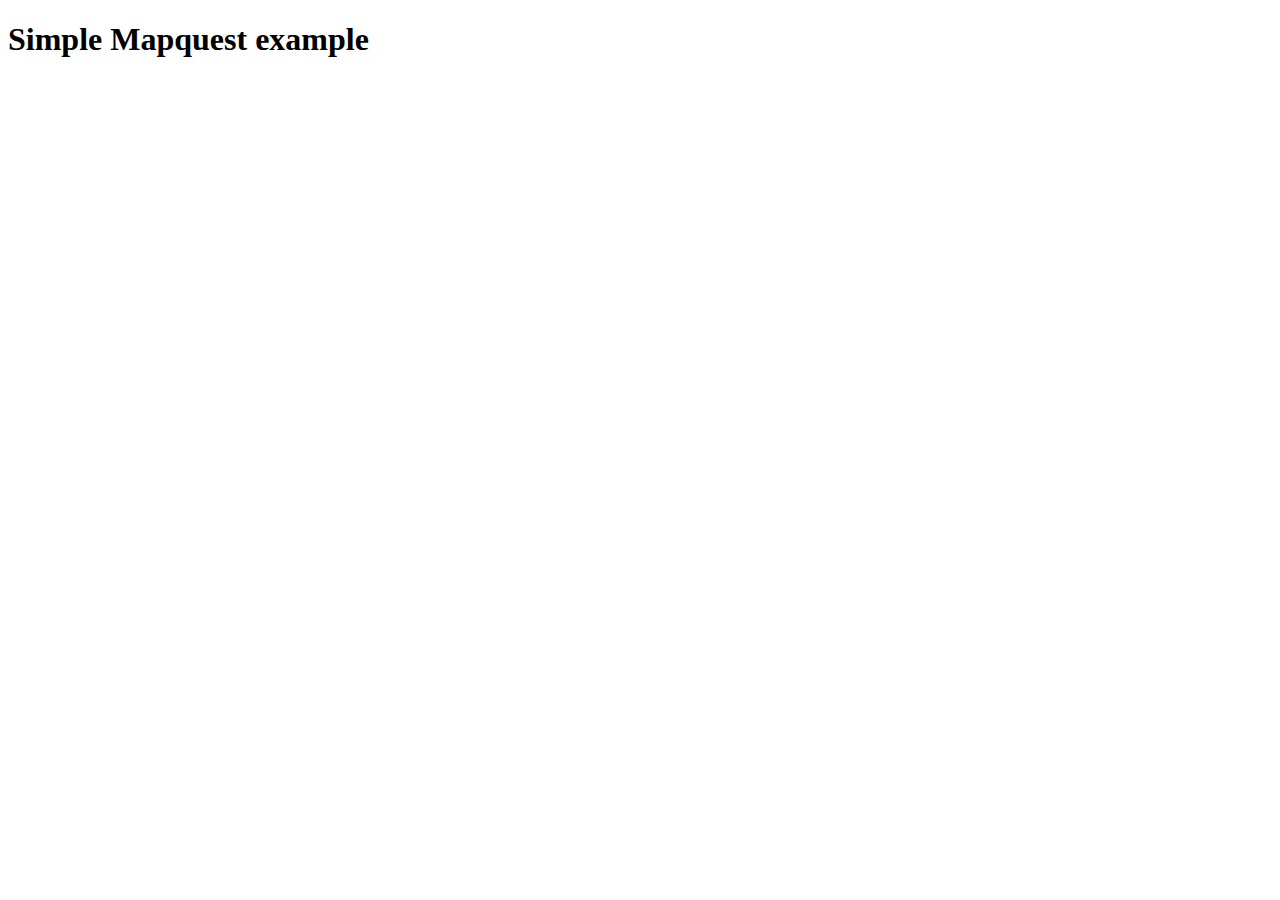
<file: 3rd party apis/index.html>
<!DOCTYPE html>
<html lang="en-US">
  <head>
    <meta charset="utf-8">
    <meta name="viewport" content="width=device-width, initial-scale=1.0">
    <title>Mapquest example</title>
    <script src="https://api.mqcdn.com/sdk/mapquest-js/v1.3.2/mapquest.js" defer></script>
    <script src="script.js" defer></script>
    <link type="text/css" rel="stylesheet" href="https://api.mqcdn.com/sdk/mapquest-js/v1.3.2/mapquest.css"/>
    <link href="style.css" rel="stylesheet">
  </head>
  <body>
    <h1>Simple Mapquest example</h1>

    <div id="map"></div>
  </body>
</html>
</file>
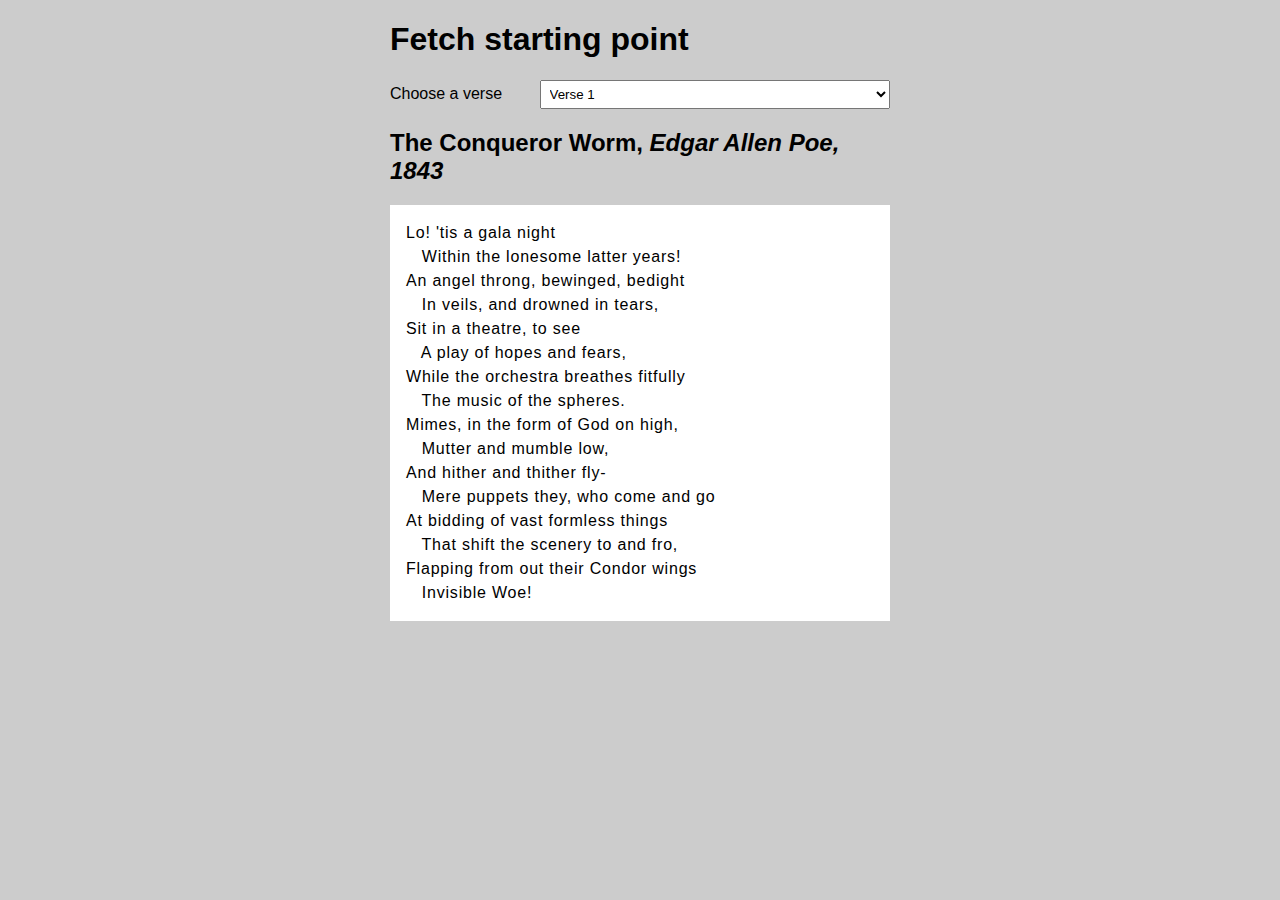
<file: api fetch and dom/index.html>
<!DOCTYPE html>
<html lang="en-US">
  <head>
    <meta charset="utf-8" />
    <meta name="viewport" content="width=device-width, initial-scale=1.0" />

    <title>Fetch starting point</title>

    <style>
      html,
      pre {
        font-family: sans-serif;
      }

      body {
        width: 500px;
        margin: 0 auto;
        background-color: #ccc;
      }

      pre {
        line-height: 1.5;
        letter-spacing: 0.05rem;
        padding: 1rem;
        background-color: white;
      }

      label {
        width: 200px;
        margin-right: 33px;
      }

      select {
        width: 350px;
        padding: 5px;
      }
    </style>
  </head>

  <body>
    <h1>Fetch starting point</h1>

    <form>
      <label for="verse-choose">Choose a verse</label>
      <select id="verse-choose" name="verse-choose">
        <option>Verse 1</option>
        <option>Verse 2</option>
        <option>Verse 3</option>
        <option>Verse 4</option>
      </select>
    </form>

    <h2>The Conqueror Worm, <em>Edgar Allen Poe, 1843</em></h2>

    <pre></pre>

    <script>
        const verseChoose = document.querySelector("select");
        const poemDisplay = document.querySelector("pre");

        verseChoose.addEventListener("change", () => {
            const verse = verseChoose.value;
            updateDisplay(verse);
        });

        function updateDisplay(verse) {
            verse = verse.replace(" ", "").toLowerCase();
            const url = `${verse}.txt`;
        

        fetch(url)
            .then((response)=>{
                if(!response.ok){
                    throw new Error(response.statusText);
                }
                return response.text();
            })
            .then((text)=>{
                poemDisplay.textContent = text;
            })

            .catch((error)=>{
                poemDisplay.textContent = "Error";
            });
        }
        updateDisplay("Verse 1");
        verseChoose.value = "Verse 1";

    </script>
  </body>
</html>
</file>
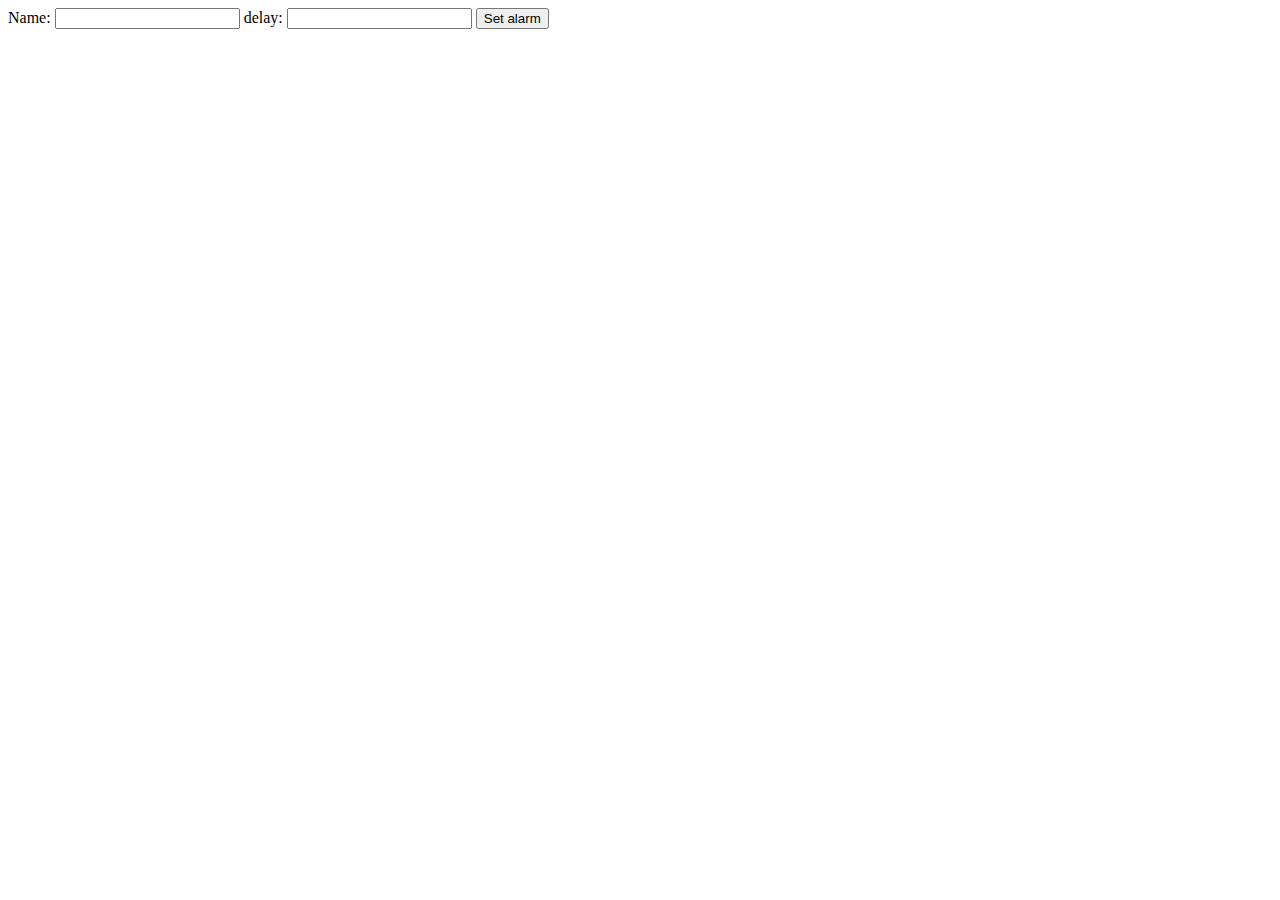
<file: api/index.html>
<!DOCTYPE html>
<html lang="en">
<head>
    <meta charset="UTF-8">
    <meta name="viewport" content="width=device-width, initial-scale=1.0">
    <title>Document</title>
</head>
<body>
    <label for="">Name:
        <input type="text" id="name">
    </label>
    <label for="">delay:
        <input type="text" id="delay">
    </label>
    <button id="set-alarm">Set alarm</button>
    <div id="output"></div>
    <script src="main.js"></script>
</body>
</html>
</file>
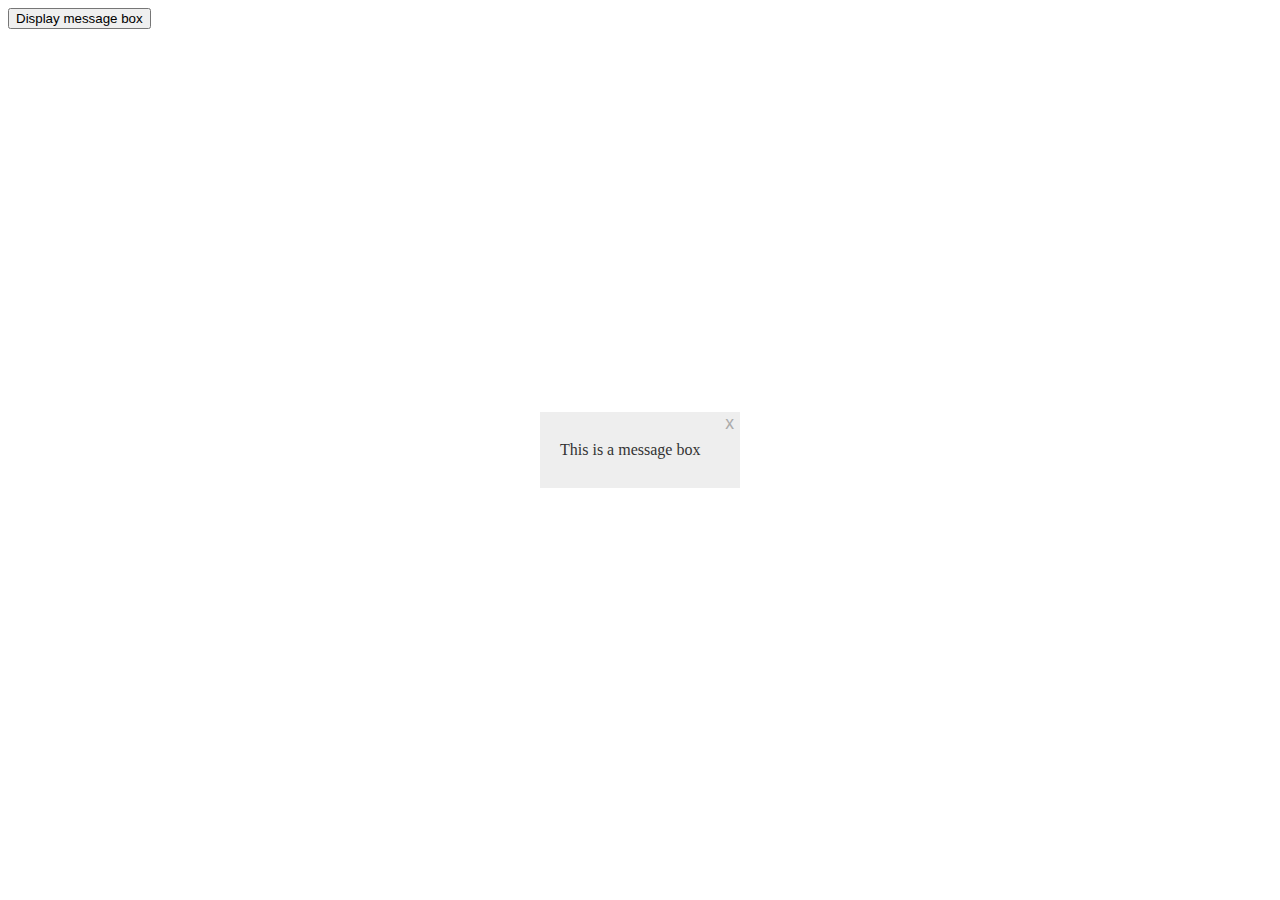
<file: build own func/index.html>
<!DOCTYPE html>
<html lang="en-US">
  <head>
    <meta charset="utf-8">
    <meta name="viewport" content="width=device-width">
    <title>Function start</title>
    <style>
      .msgBox {
        position: absolute;
        top: 50%;
        left: 50%;
        transform: translate(-50%,-50%);
        width: 200px;
        background: #eee;
      }

      .msgBox p {
        line-height: 1.5;
        padding: 10px 20px;
        color: #333;
      }

      .msgBox button {
        background: none;
        border: none;
        position: absolute;
        top: 0;
        right: 0;
        font-size: 1.1rem;
        color: #aaa;
      }

    </style>
  </head>
  <body>
    <button>Display message box</button>

    <script>
        const body = document.body;

        const panel = document.createElement("div");
        panel.setAttribute("class", "msgBox");
        body.appendChild(panel);

        const msg = document.createElement("p");
        msg.textContent = "This is a message box";
        panel.appendChild(msg);

        const closeBtn = document.createElement("button");
        closeBtn.textContent = "x";
        panel.appendChild(closeBtn);

        closeBtn.addEventListener("click", () =>
        panel.parentNode.removeChild(panel),
        );

    </script>
  </body>
</html>
</file>
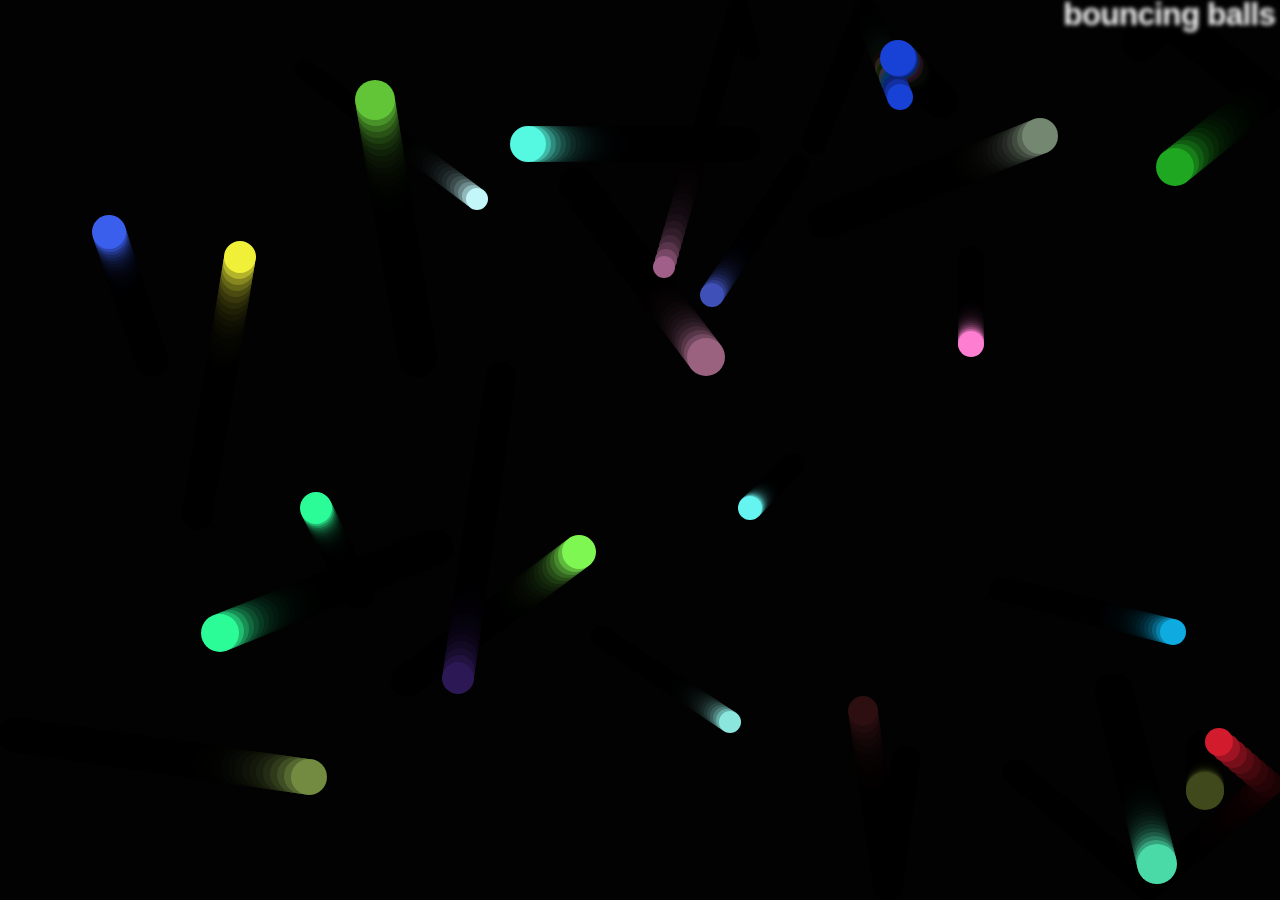
<file: building objects(bouncing balls)/index.html>
<!DOCTYPE html>
<html lang="en-US">
  <head>
    <meta charset="utf-8">
    <meta name="viewport" content="width=device-width">
    <title>Bouncing balls</title>
    <link rel="stylesheet" href="style.css">
  </head>

  <body>
    <h1>bouncing balls</h1>
    <canvas></canvas>

    <script src="main.js"></script>
  </body>
</html>
</file>
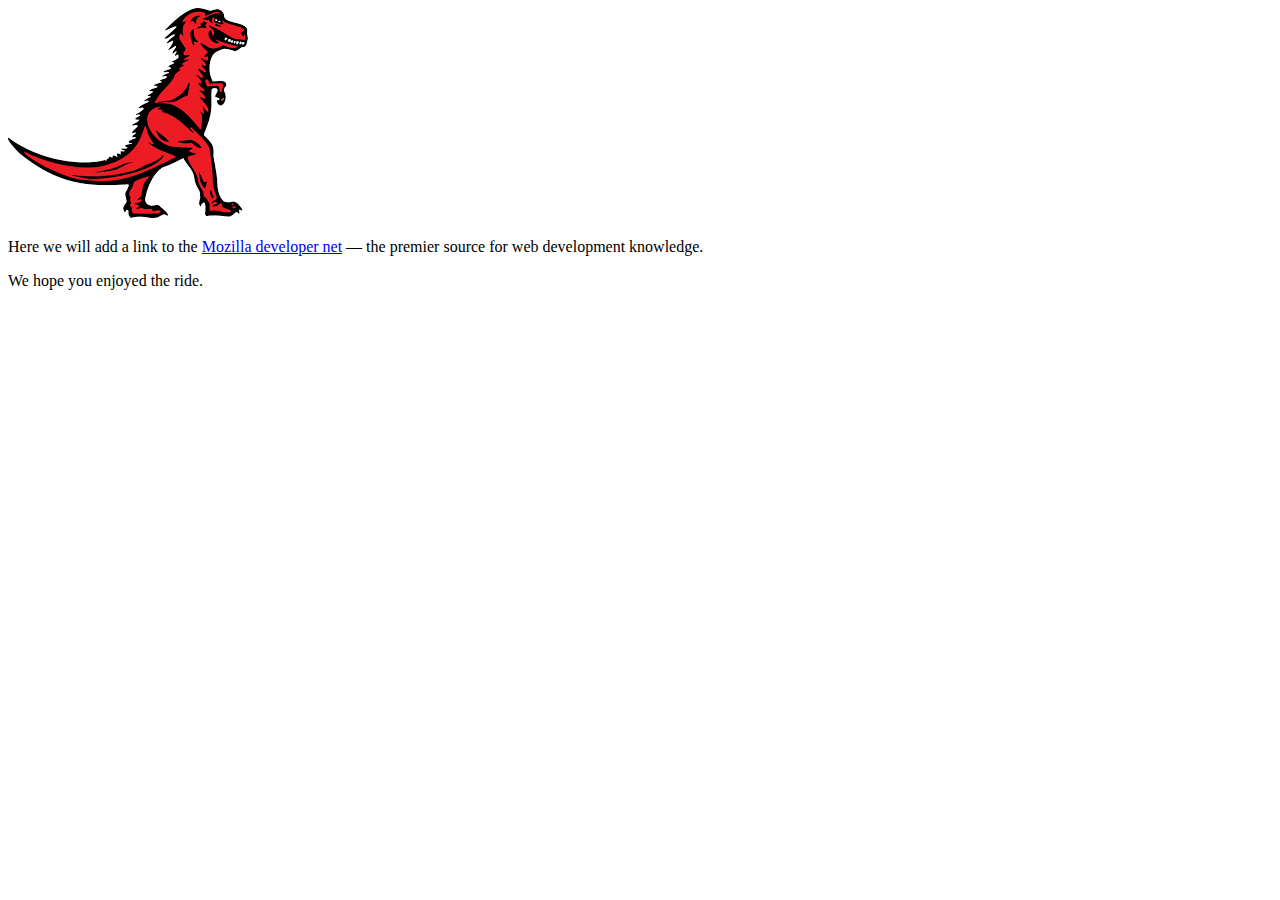
<file: dom/index.html>
<!DOCTYPE html>
<html lang="en-US">
  <head>
    <meta charset="utf-8">
    <meta name="viewport" content="width=device-width, initial-scale=1.0">
    <title>Simple DOM example</title>
  </head>
  <body>
      <section>
        <img src="dinosaur.png" alt="A red Tyrannosaurus Rex: A two legged dinosaur standing upright like a human, with small arms, and a large head with lots of sharp teeth.">
        <p>Here we will add a link to the <a href="https://www.mozilla.org/">Mozilla homepage</a></p>
      </section>

      <script>
        const link = document.querySelector('a');
        link.textContent = "Mozilla developer net"
        link.href = "https://developer.mozilla.org/"

        const sect = document.querySelector("section");
        const para = document.createElement("p");
        para.textContent = "We hope you enjoyed the ride.";
        sect.appendChild(para);

        const text = document.createTextNode(
            " — the premier source for web development knowledge.",
        );
        const linkPara = document.querySelector("p");
        linkPara.appendChild(text);

      </script>
  </body>
</html>
</file>
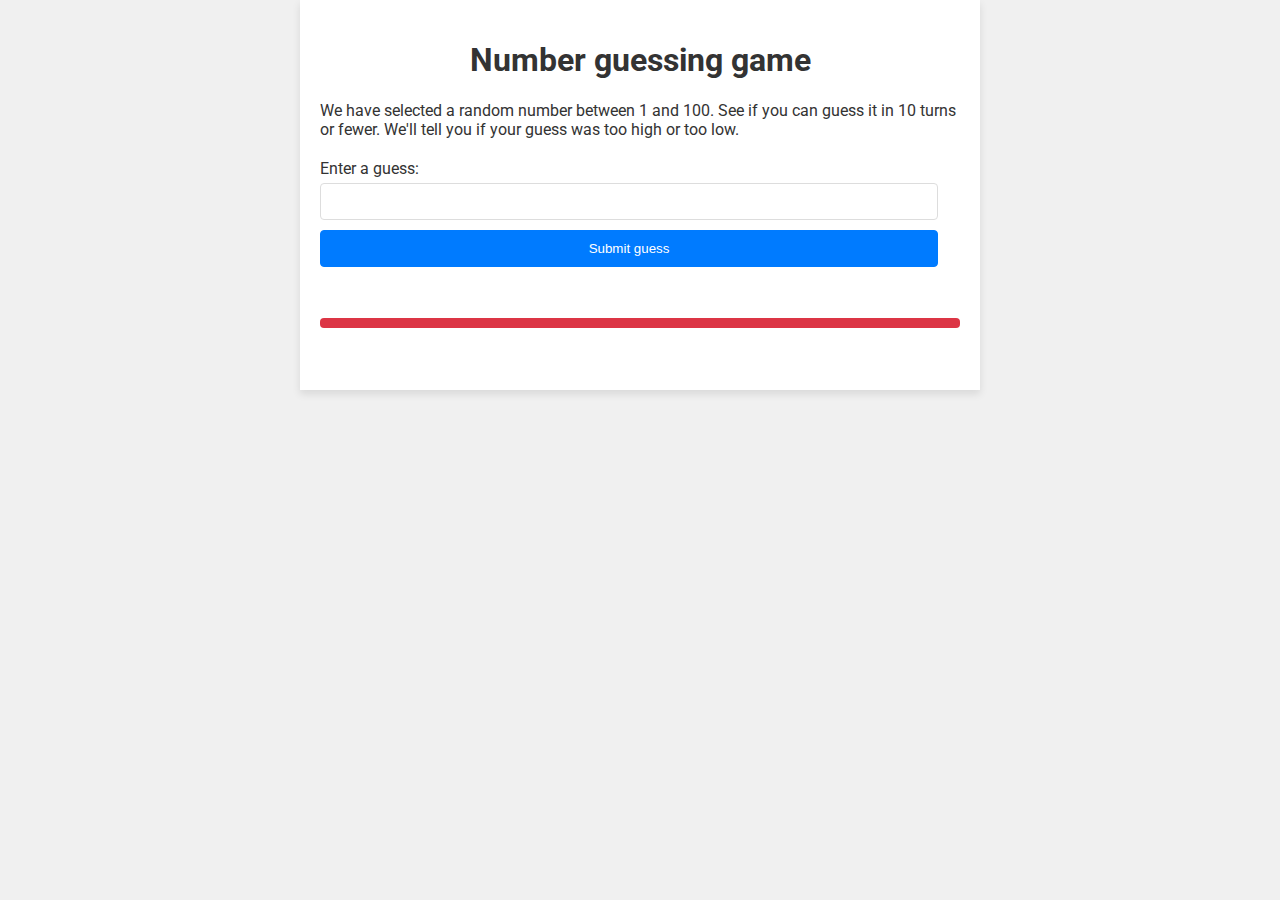
<file: guess the no/index.html>
<!DOCTYPE html>
<html lang="en-us">
  <head>
    <meta charset="utf-8">

    <title>Number guessing game</title>

    <style>
@import url('https://fonts.googleapis.com/css2?family=Roboto:wght@400;500&display=swap');

html {
    font-family: 'Roboto', sans-serif;
    background-color: #f0f0f0;
    color: #333;
}

body {
    width: 50%;
    max-width: 800px;
    min-width: 480px;
    margin: 0 auto;
    background-color: white;
    padding: 20px;
    box-shadow: 0 4px 8px rgba(0,0,0,0.1);
}

h1 {
    color: #333;
    text-align: center;
}

.form {
    margin: 20px 0;
}

.form input[type="number"],
.form input[type="submit"] {
    padding: 10px;
    margin: 5px 0;
    border: 1px solid #ddd;
    border-radius: 4px;
    width: calc(100% - 22px);
    box-sizing: border-box;
}

.form input[type="submit"] {
    background-color: #007bff;
    color: white;
    cursor: pointer;
    border-color: #007bff;
}

.form input[type="submit"]:hover {
    background-color: #0056b3;
}

.resultParas p {
    padding: 5px;
    border-radius: 4px;
}

.lastResult {
    background-color: #dc3545; /* Red color for error messages */
}

.lastResult.success {
    background-color: #28a745; /* Green color for success messages */
}

.lowOrHi {
    color: #17a2b8; /* Teal color for hints */
}

/* Responsive Design */
@media (max-width: 600px) {
    body {
        width: 95%;
        min-width: 0;
    }
}

    </style>
  </head>

  <body>
    <h1>Number guessing game</h1>

    <p>We have selected a random number between 1 and 100. See if you can guess it in 10 turns or fewer. We'll tell you if your guess was too high or too low.</p>

    <div class="form">
      <label for="guessField">Enter a guess: </label>
      <input type="number" min="1" max="100" required id="guessField" class="guessField">
      <input type="submit" value="Submit guess" class="guessSubmit">
    </div>

    <div class="resultParas">
      <p class="guesses"></p>
      <p class="lastResult"></p>
      <p class="lowOrHi"></p>
    </div>

    <script src="./guess.js"></script>
  </body>
</html>
</file>
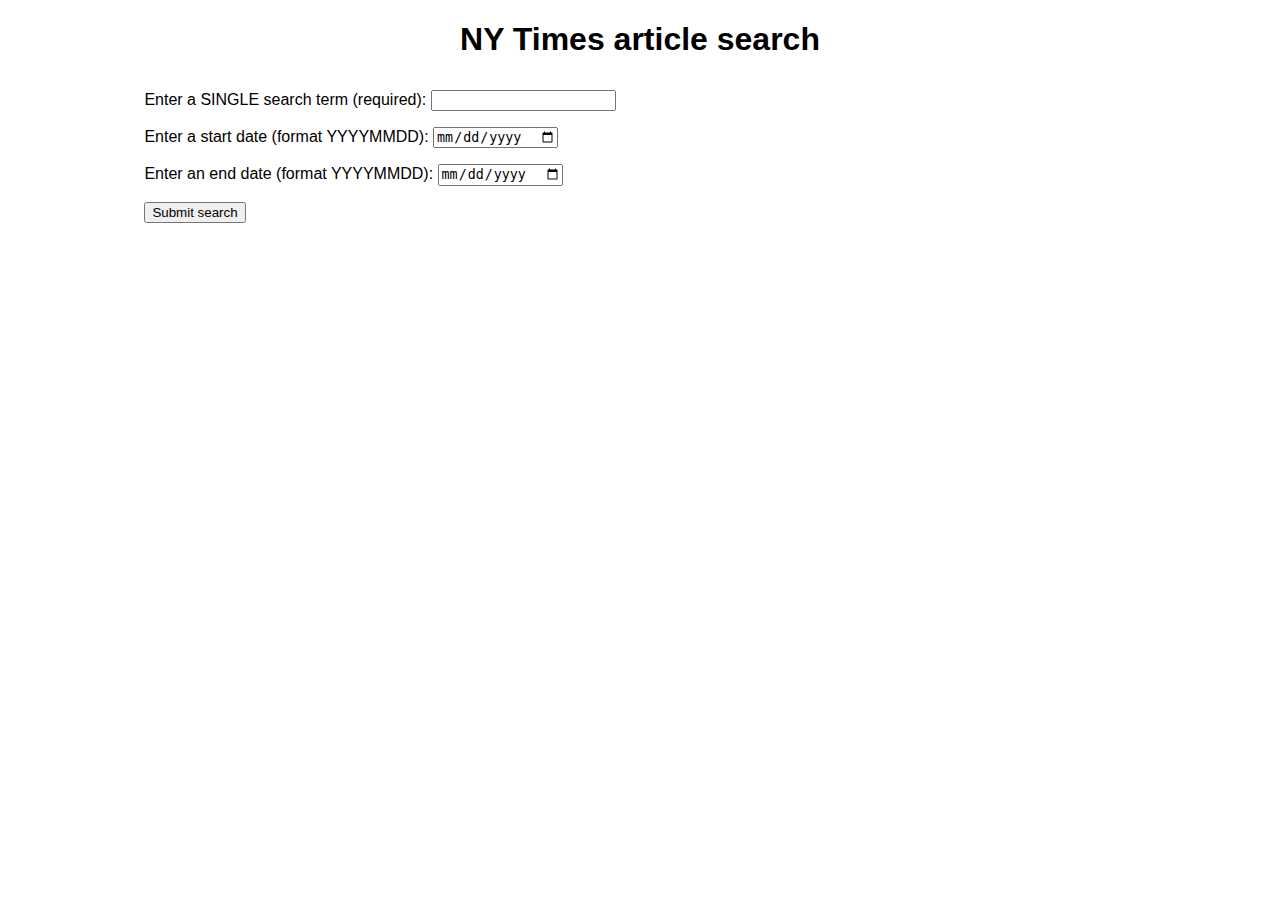
<file: Restful api/index.html>
<!DOCTYPE html>
<html lang="en-US">
  <head>
    <meta charset="utf-8">
    <meta name="viewport" content="width=device-width, initial-scale=1.0">
    <title>NY Times API example</title>
  <script src="script.js" defer></script>
    <link href="style.css" rel="stylesheet">
  </head>
<body>
  <h1>NY Times article search</h1>

  <div class="wrapper">

    <div class="controls">
      <form>
        <p>
          <label for="search">Enter a SINGLE search term (required): </label>
          <input type="text" id="search" class="search" required>
        </p>
        <p>
          <label for="start-date">Enter a start date (format YYYYMMDD): </label>
          <input type="date" id="start-date" class="start-date" pattern="[0-9]{8}">
        </p>
        <p>
          <label for="end-date">Enter an end date (format YYYYMMDD): </label>
          <input type="date" id="end-date" class="end-date" pattern="[0-9]{8}">
        </p>
        <p>
          <button class="submit">Submit search</button>
        </p>
      </form>
    </div>

    <div class="results">
      <nav>
        <button class="prev">Previous 10</button>
        <button class="next">Next 10</button>
      </nav>

      <section>
      </section>
    </div>

  </div>

</body>
</html>
</file>
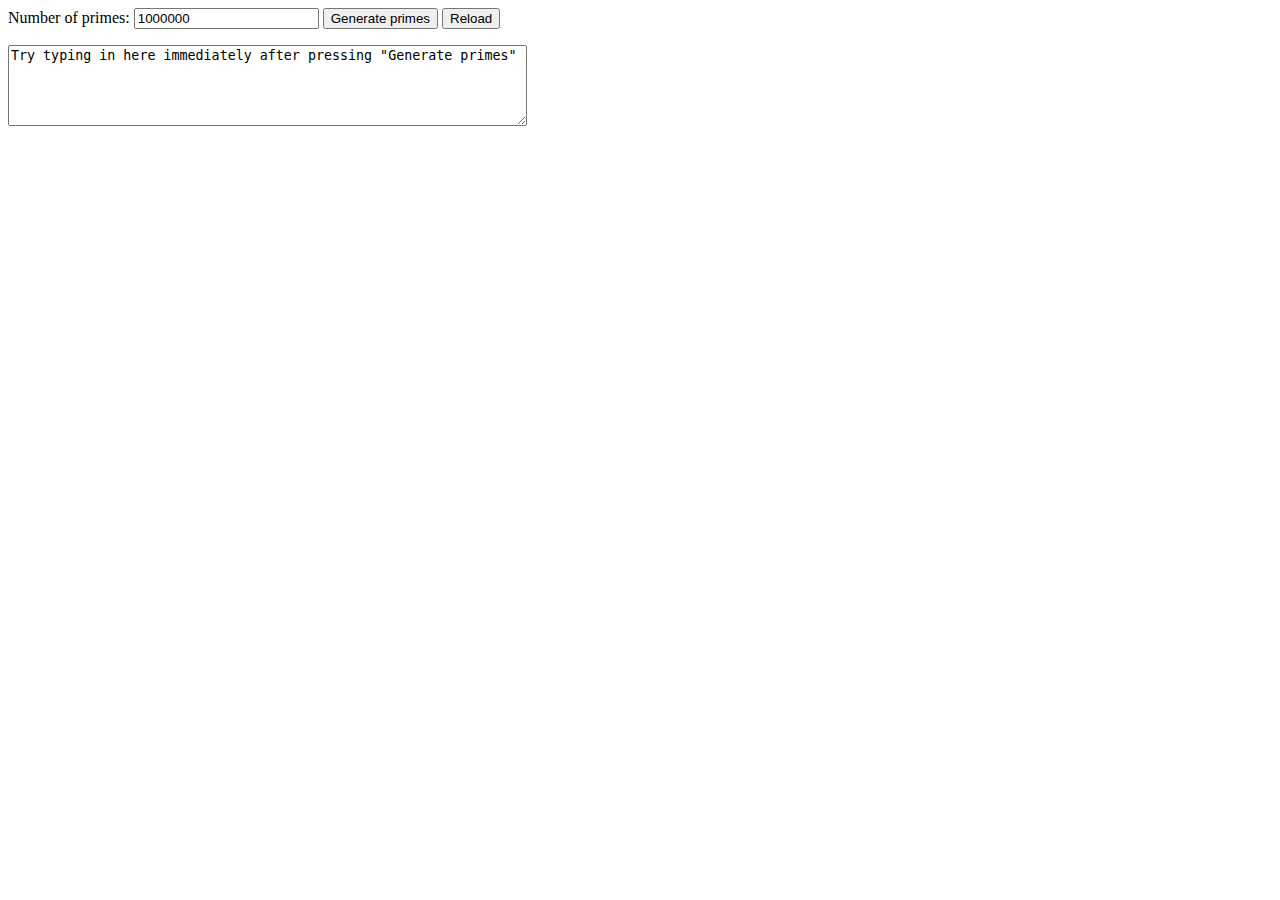
<file: workers in js/index.html>
<!DOCTYPE html>
<html lang="en-US">
  <head>
    <meta charset="UTF-8">
    <meta name="viewport" content="width=device-width">
    <title>Number of primes</title>
    <script type="text/javascript" src="main.js" defer></script>
    <link href="style.css" rel="stylesheet">
  </head>

  <body>

    <label for="quota">Number of primes:</label>
    <input type="text" id="quota" name="quota" value="1000000">

    <button id="generate">Generate primes</button>
    <button id="reload">Reload</button>

    <textarea id="user-input" rows="5" cols="62">Try typing in here immediately after pressing "Generate primes"</textarea>

    <div id="output"></div>

  </body>

</html>
</file>
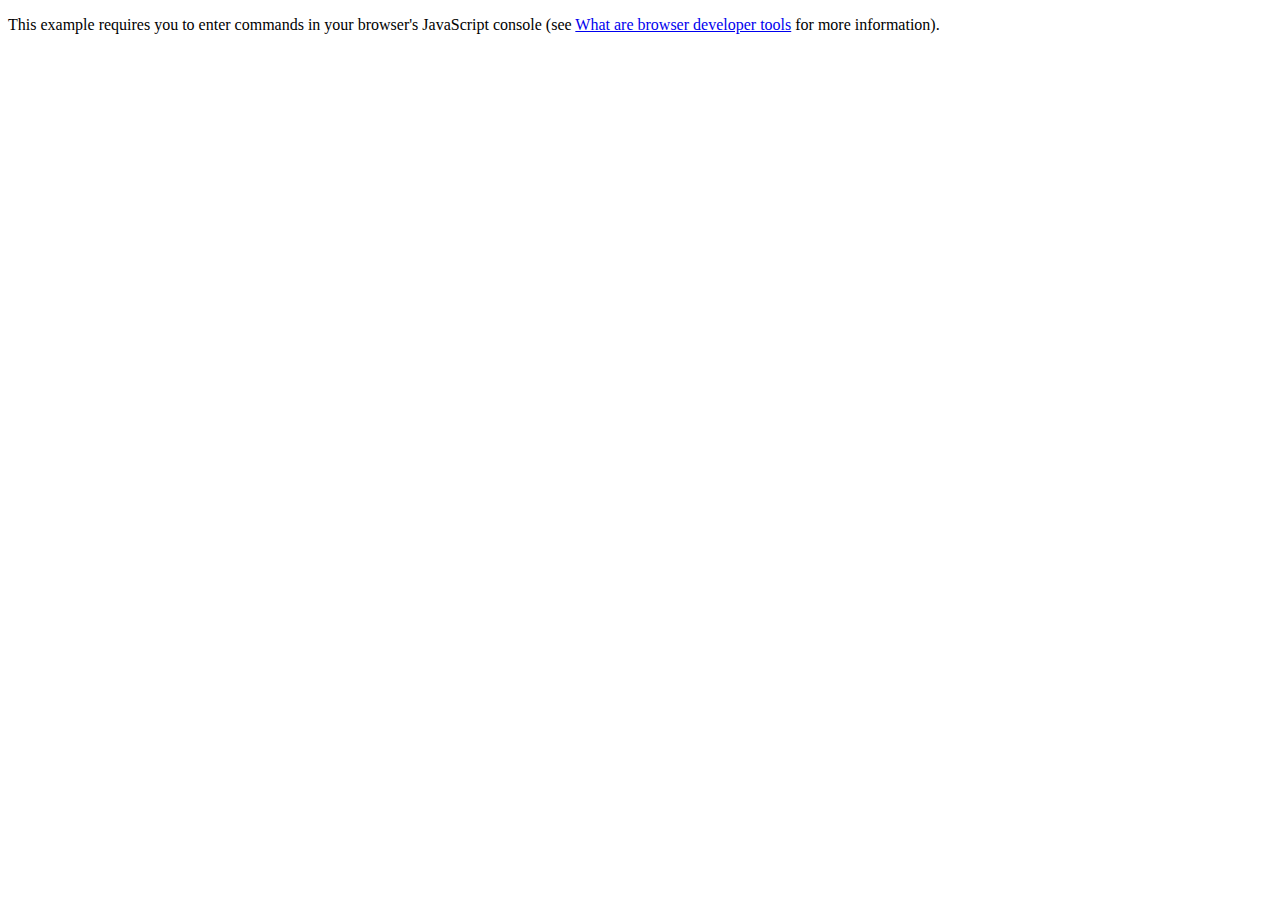
<file: objects/oojs.html>
<!DOCTYPE html>
<html lang="en-US">
  <head>
    <meta charset="utf-8">
    <meta name="viewport" content="width=device-width">
    <title>Object-oriented JavaScript example</title>
  </head>

  <body>
    <p>This example requires you to enter commands in your browser's JavaScript console (see <a href="https://developer.mozilla.org/en-US/docs/Learn/Common_questions/What_are_browser_developer_tools">What are browser developer tools</a> for more information).</p>
    
    <script>

    </script>
  </body>

</html>
</file>
<file: 3rd party apis/style.css>
#map {
    width: 600px;
    height: 600px;
  }
</file>
<file: building objects(bouncing balls)/style.css>
html, body {
    margin: 0;
  }
  
  html {
    font-family: 'Helvetica Neue', Helvetica, Arial, sans-serif;
    height: 100%;
  }
  
  body {
    overflow: hidden;
    height: inherit;
  }
  
  h1 {
    font-size: 2rem;
    letter-spacing: -1px;
    position: absolute;
    margin: 0;
    top: -4px;
    right: 5px;
  
    color: transparent;
    text-shadow: 0 0 4px white;
  }
</file>
<file: Restful api/style.css>
body {
    font-family: sans-serif;
  }
  
  .wrapper {
    width: 80%;
    margin: 0 auto;
    display: flex;
  }
  
  .controls, .results {
    flex: 1;
    padding: 10px;
  }
  
  form p:nth-of-type(1) {
    margin-top: 0;
  }
  
  h1 {
    text-align: center;
  }
  
  h2 {
    font-size: 20px;
  }
  
  article p {
    font-size: 14px;
    line-height: 1.5;
  }
  
  article p.keywords {
    line-height: 2;
  }
  
  nav {
    margin-bottom: 50px;
  }
  
  .prev {
    float: left;
  }
  
  .next {
    float: right;
  }
  
  article {
    padding: 10px;
    margin-bottom: 20px;
    background-color: #ddd;
    border: 1px solid #ccc;
  }
  
  img {
    float: right;
    margin-left: 20px;
    max-width: 200px;
  }
  
  span {
    background-color: #ccc;
    padding: 5px;
    margin: 5px;
  }
</file>
<file: workers in js/style.css>
textarea {
    display: block;
    margin: 1rem 0;
  }
</file>
